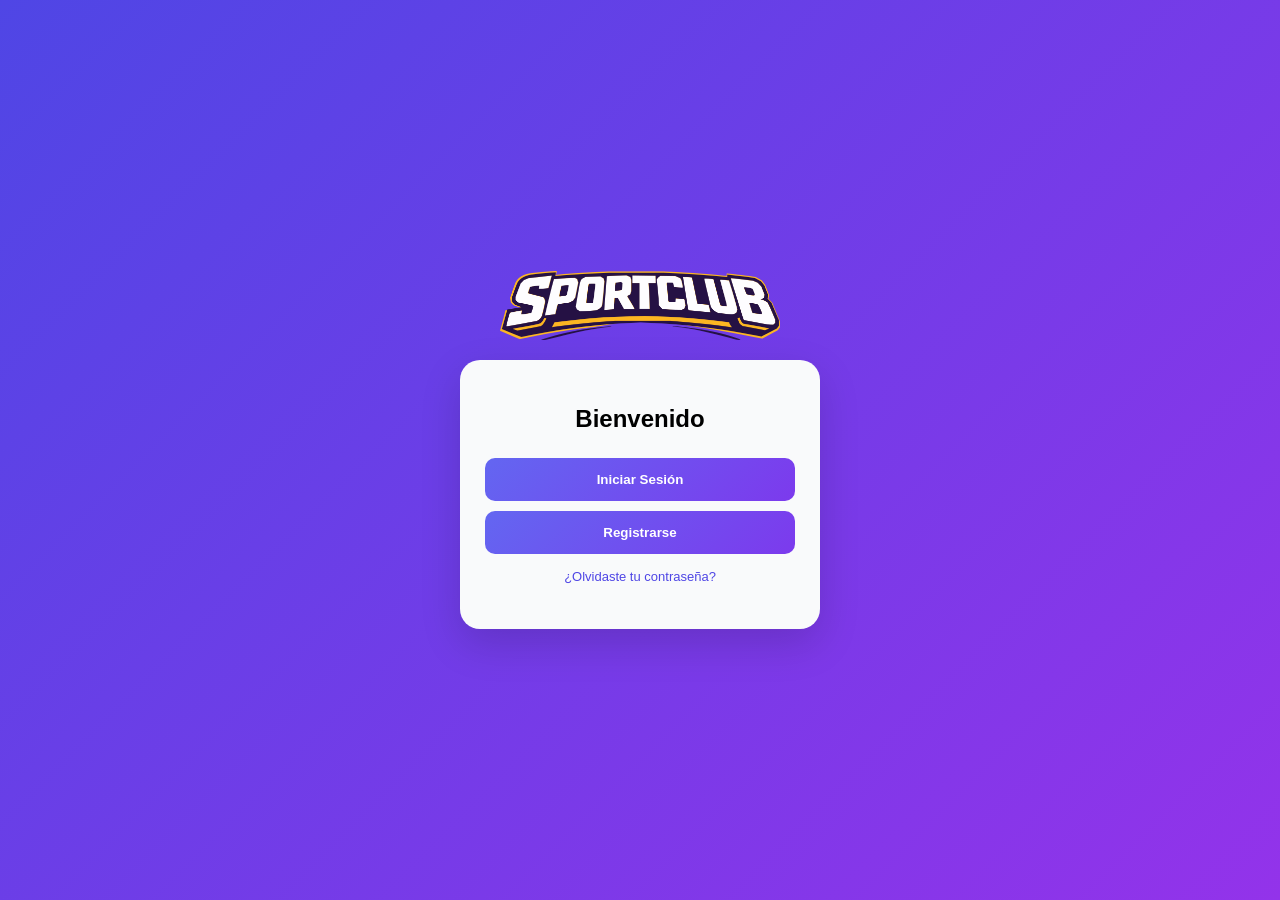
<file: index.html>
<!DOCTYPE html>
<html lang="es">
<head>
    <meta charset="UTF-8">
    <title>Inicio - Club Deportivo</title>
    <link rel="stylesheet" href="css/style.css">
</head>
<body>

<div class="container">

    <div class="logo">
        <img src="logo_empresa_letra_v1.png" alt="logo">
    </div>

    <div class="card">
        <h2>Bienvenido</h2>

        <button onclick="window.location.href='login.html'">Iniciar Sesión</button>

        <button onclick="window.location.href='register.html'" style="margin-top:10px;">
            Registrarse
        </button>

        <div class="links" style="justify-content:center; margin-top:15px;">
            <a href="recover.html">¿Olvidaste tu contraseña?</a>
        </div>
    </div>

</div>

</body>
</html>
</file>
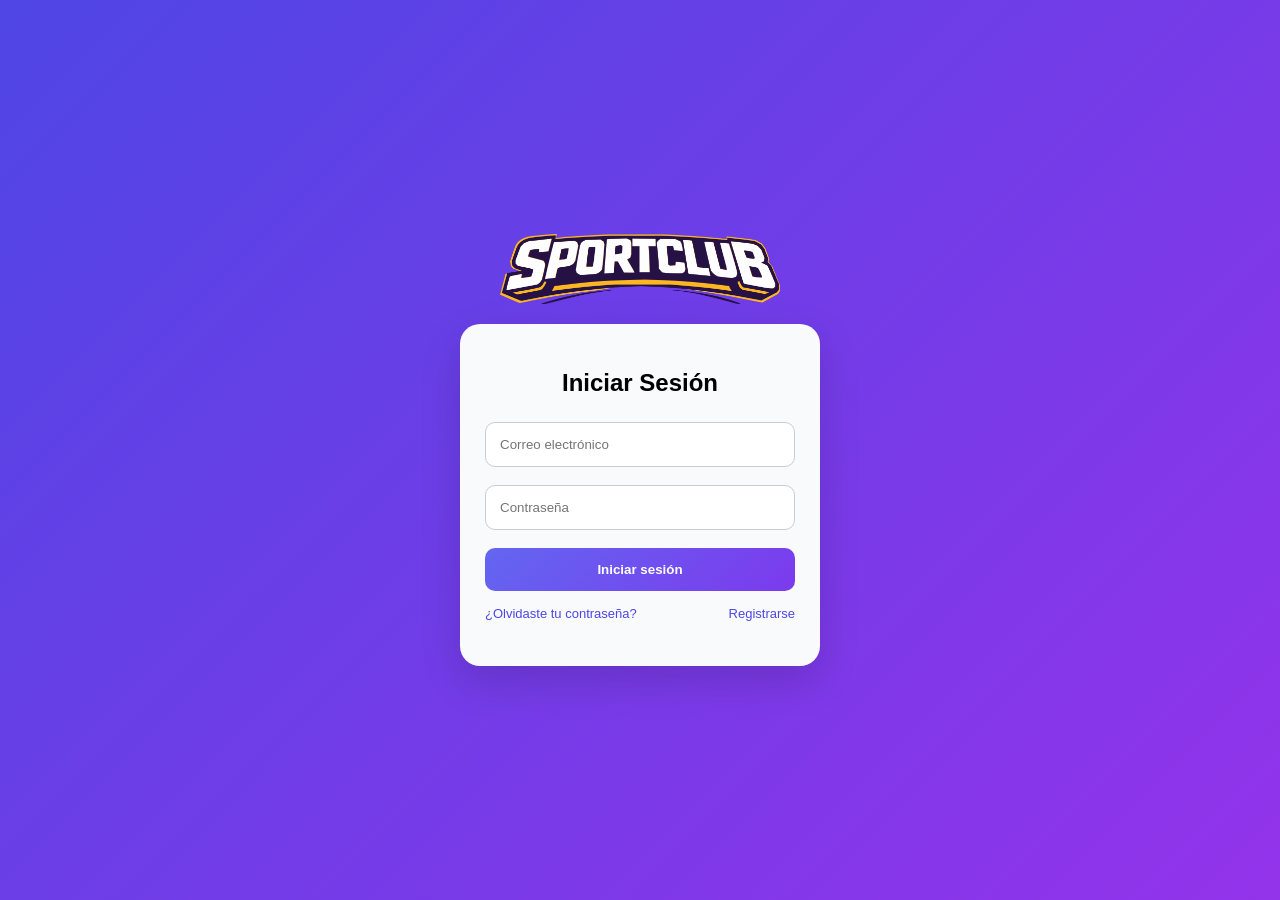
<file: login.html>
<!DOCTYPE html>
<html lang="es">
<head>
    <meta charset="UTF-8">
    <title>Login</title>
    <link rel="stylesheet" href="css/style.css">
</head>
<body>

<div class="container">

    <div class="logo">
        <img src="logo_empresa_letra_v1.png" alt="logo">
    </div>

    <div class="card">
        <h2>Iniciar Sesión</h2>

        <input type="email" placeholder="Correo electrónico">
        <input type="password" placeholder="Contraseña">

        <button>Iniciar sesión</button>

        <div class="links">
            <a href="recover.html">¿Olvidaste tu contraseña?</a>
            <a href="register.html">Registrarse</a>
        </div>
    </div>

</div>

</body>
</html>
</file>
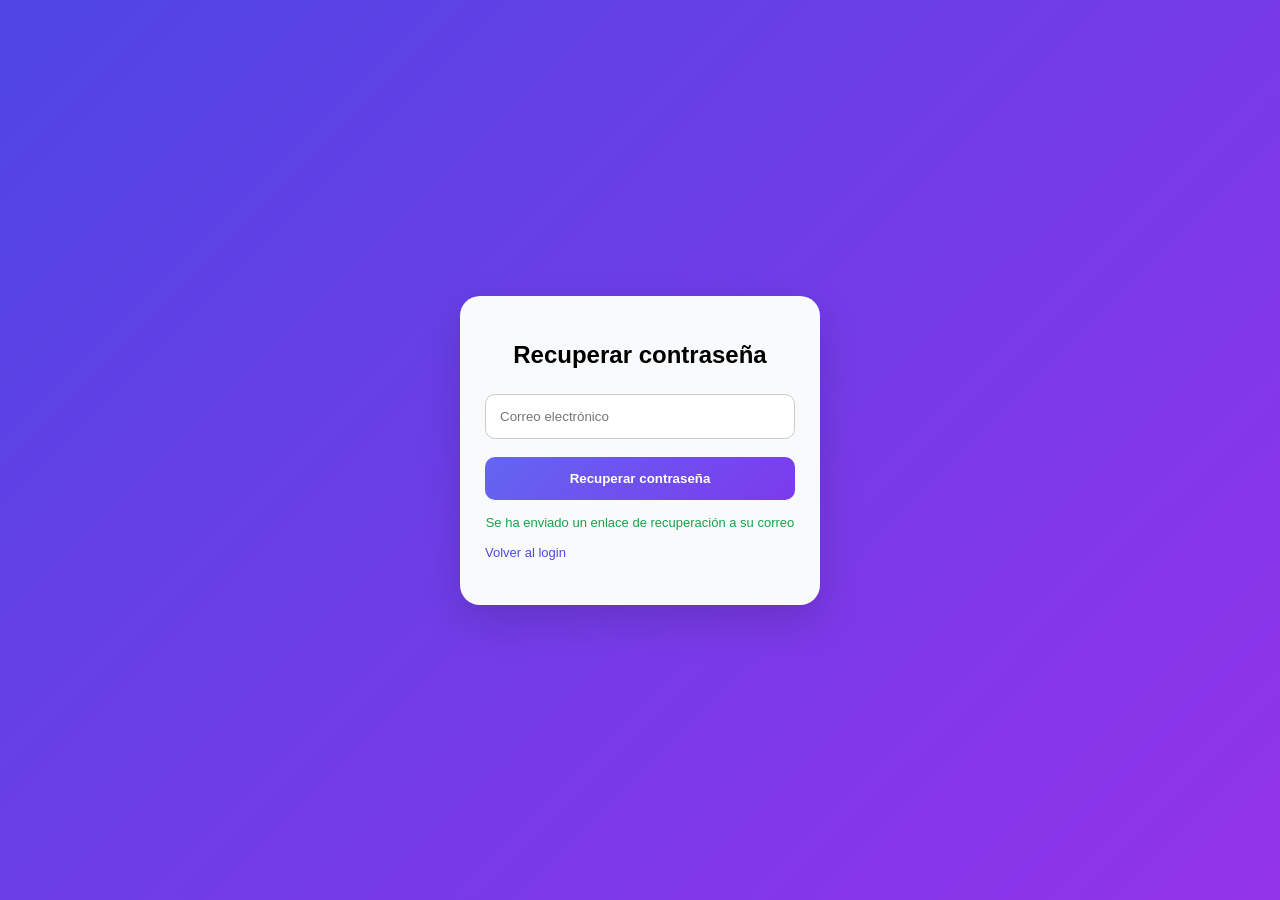
<file: recover.html>
<!DOCTYPE html>
<html lang="es">
<head>
    <meta charset="UTF-8">
    <title>Recuperar contraseña</title>
    <link rel="stylesheet" href="css/style.css">
</head>
<body>

<div class="container">

    <div class="card">
        <h2>Recuperar contraseña</h2>

        <input type="email" placeholder="Correo electrónico">

        <button>Recuperar contraseña</button>

        <p class="message">
            Se ha enviado un enlace de recuperación a su correo
        </p>

        <div class="links">
            <a href="login.html">Volver al login</a>
        </div>
    </div>

</div>

</body>
</html>
</file>
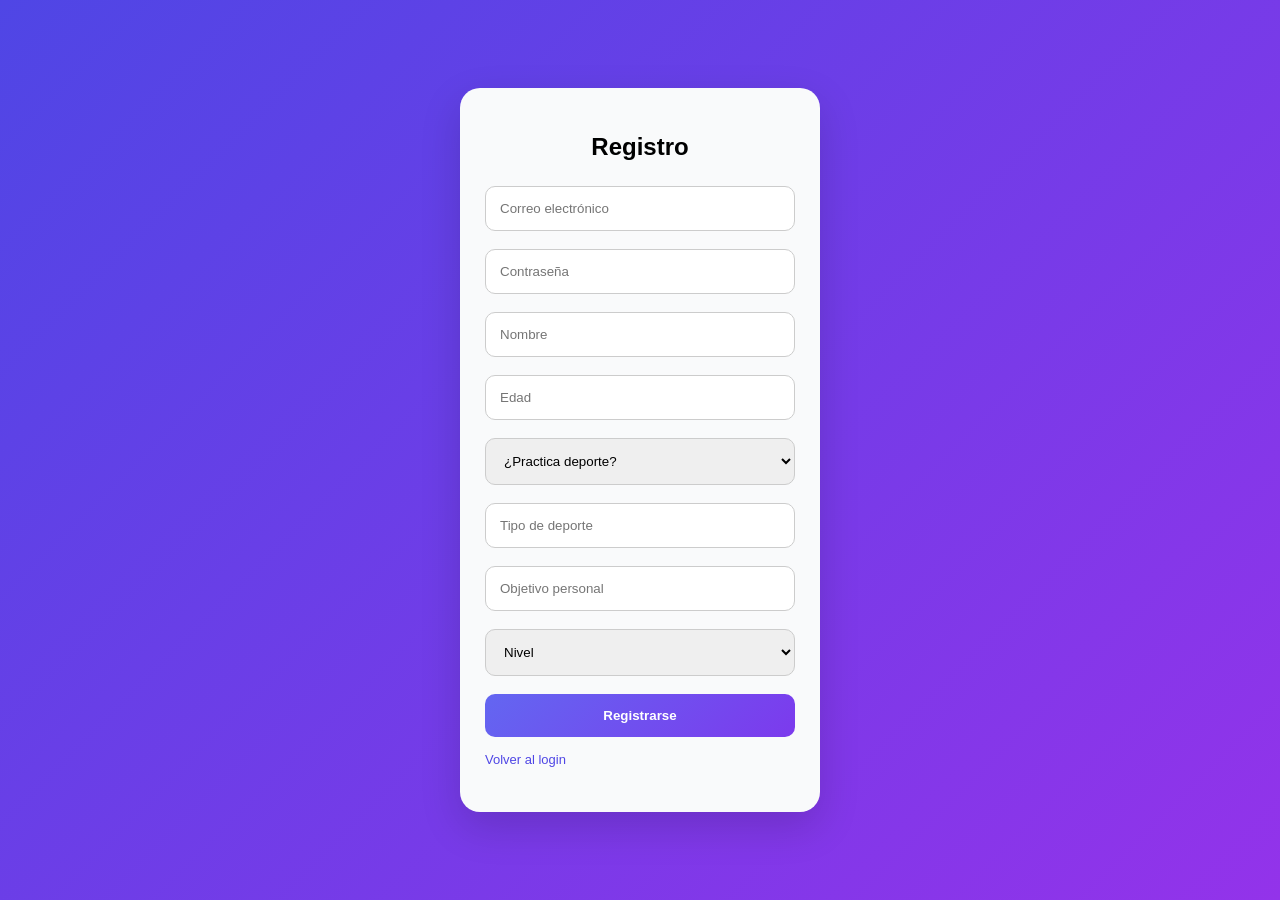
<file: register.html>
<!DOCTYPE html>
<html lang="es">
<head>
    <meta charset="UTF-8">
    <title>Registro</title>
    <link rel="stylesheet" href="css/style.css">
</head>
<body>

<div class="container">

    <div class="card">
        <h2>Registro</h2>

        <input type="email" placeholder="Correo electrónico">
        <input type="password" placeholder="Contraseña">
        <input type="text" placeholder="Nombre">
        <input type="number" placeholder="Edad">

        <select>
            <option>¿Practica deporte?</option>
            <option>Sí</option>
            <option>No</option>
        </select>

        <input type="text" placeholder="Tipo de deporte">
        <input type="text" placeholder="Objetivo personal">

        <select>
            <option>Nivel</option>
            <option>Principiante</option>
            <option>Intermedio</option>
            <option>Avanzado</option>
        </select>

        <button>Registrarse</button>

        <div class="links">
            <a href="login.html">Volver al login</a>
        </div>
    </div>

</div>

</body>
</html>
</file>
<file: css/style.css>
* {
    margin: 0;
    padding: 0;
    box-sizing: border-box;
}

body {
    font-family: Arial, sans-serif;
    background: linear-gradient(135deg, #4f46e5, #9333ea);
    height: 100vh;
    display: flex;
    justify-content: center;
    align-items: center;
}

.container {
    width: 100%;
    max-width: 360px;
}

.logo {
    display: flex;
    justify-content: center;
    margin-bottom: 20px;
}

.logo img {
    width: 85%;
    max-width: 280px;
    height: auto;
}

.card {
    background: #f9fafb;
    padding: 45px 25px;
    border-radius: 20px;
    box-shadow: 0 15px 40px rgba(0,0,0,0.15);
}

.card h2 {
    text-align: center;
    margin-bottom: 25px;
}

.card input,
.card select {
    width: 100%;
    padding: 14px;
    margin-bottom: 18px;
    border-radius: 10px;
    border: 1px solid #ccc;
}

.card button {
    width: 100%;
    padding: 14px;
    background: linear-gradient(135deg, #6366f1, #7c3aed);
    color: white;
    border: none;
    border-radius: 10px;
    cursor: pointer;
    font-weight: bold;
}

.links {
    margin-top: 15px;
    display: flex;
    justify-content: space-between;
}

.links a {
    font-size: 13px;
    color: #4f46e5;
    text-decoration: none;
}

.message {
    margin-top: 15px;
    color: #16a34a;
    font-size: 13px;
    text-align: center;
}
</file>
